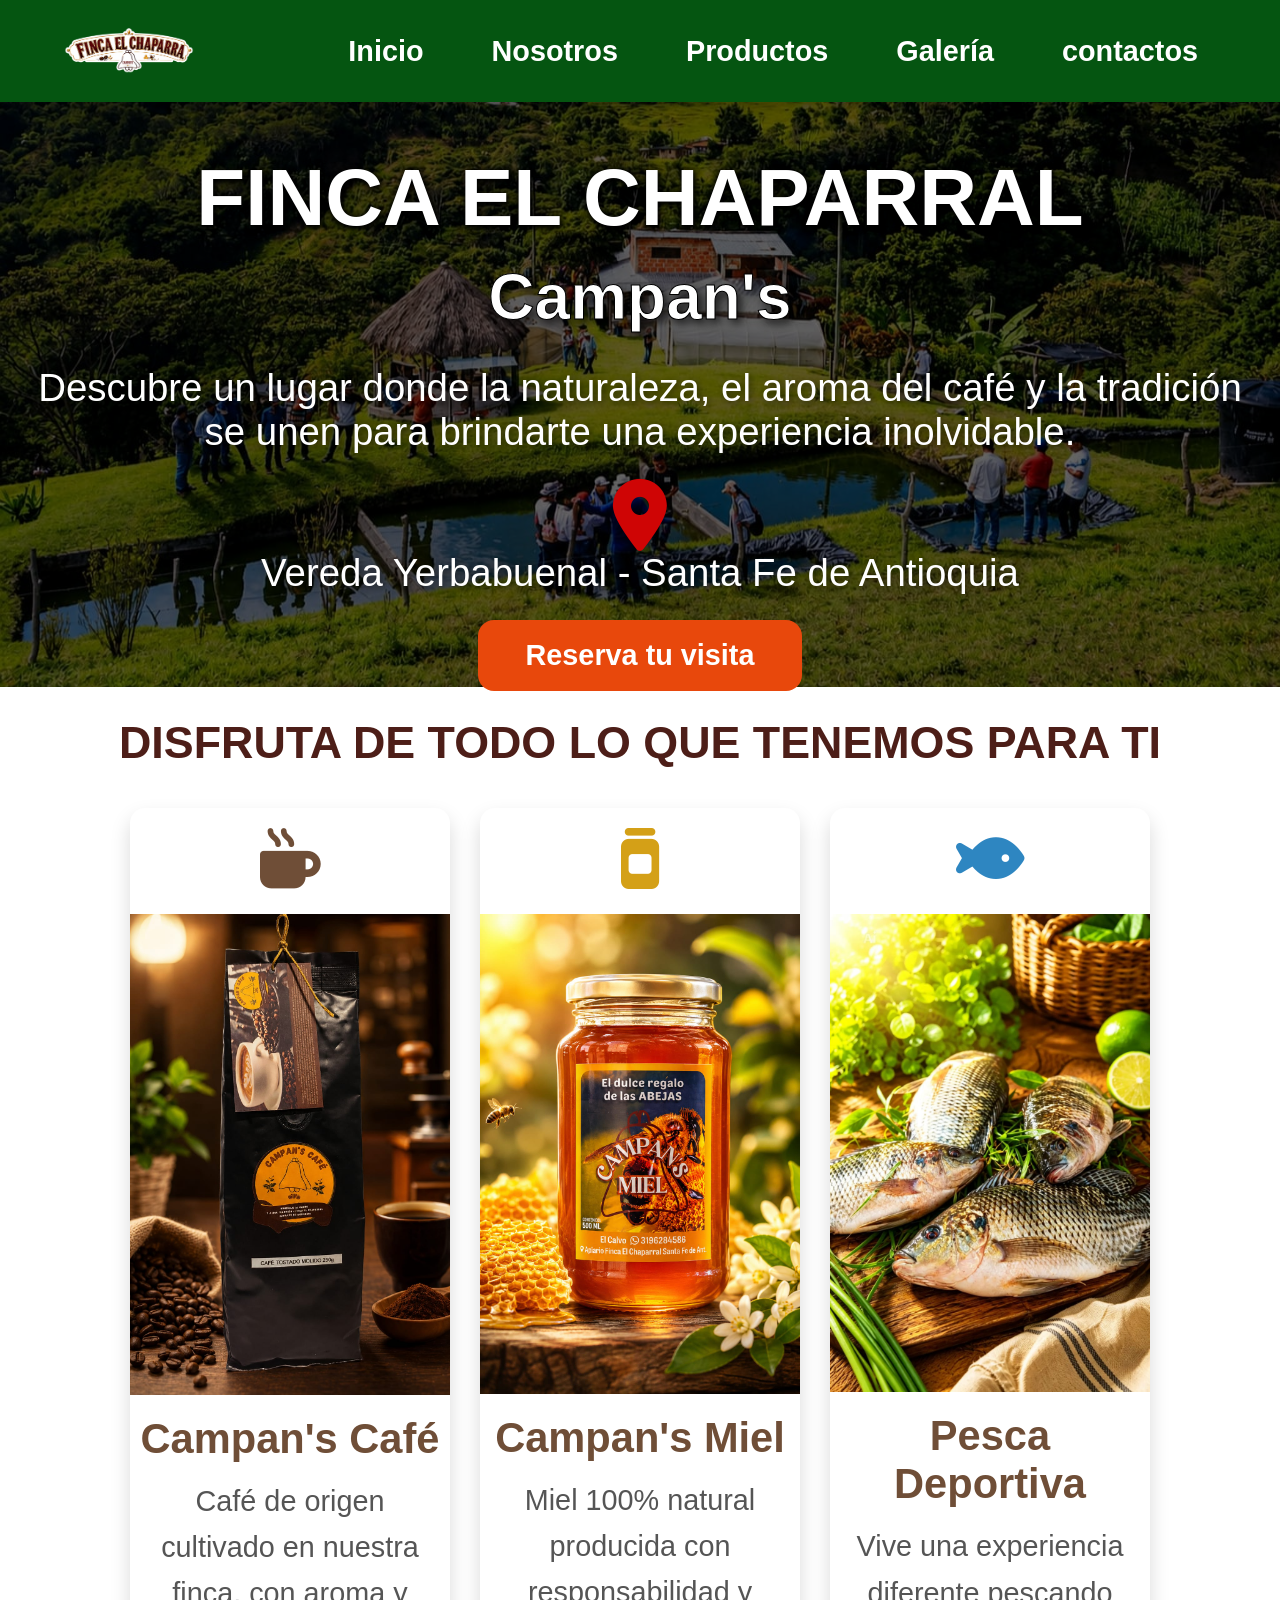
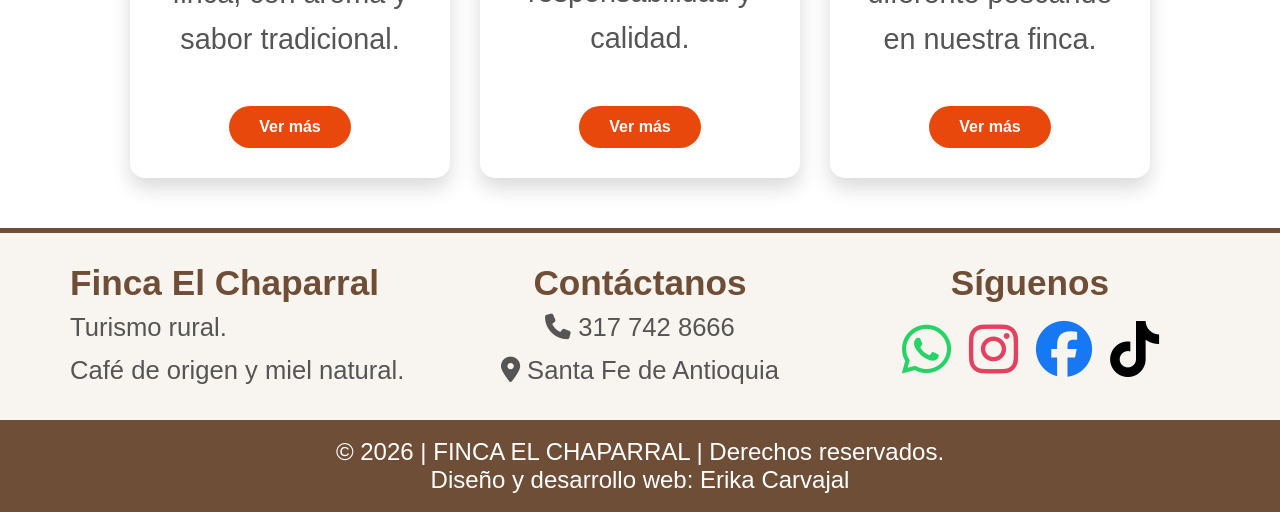
<file: index.html>
<!DOCTYPE html>
<html lang="es">

<head>
    <meta charset="UTF-8">
    <meta name="viewport" content="width=device-width, initial-scale=1.0">
    <title>FINCA EL CHAPARRAL ALBER PEREZ</title>
    
    <link rel="stylesheet" href="css/normalize.css">  
    <link rel="stylesheet" href="https://cdnjs.cloudflare.com/ajax/libs/font-awesome/6.6.0/css/all.min.css">
    <link rel="stylesheet" href="css/style.css">
</head>

<body>

<header>

   <div class="nav-bg">

        <nav class="contenedor encabezado">

            <img src="imagenes/logo.png" alt="logo finca el chaparral" class="logo">

               

            <nav class="navegacion-principal">

                <a href="index.html">Inicio</a>
                <a href="nosotros.html">Nosotros</a>
                <a href="productos.html">Productos</a>
                <a href="galeria.html">Galería</a>
                <a href="contactos.html">contactos</a>

            </nav>

        </div>

    </div>

</header>

<main> 

    <section class="hero">

        <div class="contenido-hero">

            <h1>FINCA EL CHAPARRAL</h1>
            <h2>Campan's</h2>

            <p>
                Descubre un lugar donde la naturaleza, el aroma del café y la tradición
                se unen para brindarte una experiencia inolvidable.
            </p>

            <div class="ubicacion">
                 <a href="https://www.google.com/maps/place/Finca+El+chaparral/@6.6038047,-75.9463472,1400m/data=!3m2!1e3!4b1!4m6!3m5!1s0x8e45b9b7240fe307:0xc921e3790b17cb44!8m2!3d6.6037994!4d-75.9437723!16s%2Fg%2F11smhpscqx"
       target="_blank">
                <i class="fa-solid fa-location-dot icono-ubicacion"></i> <p> Vereda Yerbabuenal - Santa Fe de Antioquia</p>
            </div>

            <a href="contactos.html" class="boton">
                Reserva tu visita
            </a>

        </div>

    </section>

    <section id="destacados">

        <h2> DISFRUTA DE TODO LO QUE TENEMOS PARA TI </h2>

        <div class="contenedor-destacados">

            <article class="tarjeta">
                <h3>
                 <i class="fa-solid fa-mug-hot icono-destacado"></i>
                 </h3>

                <img src="imagenes/cafe..jpeg" alt="Campan's Café">

                <h3>Campan's Café</h3>

                <p>
                    Café de origen cultivado en nuestra finca,
                    con aroma y sabor tradicional.
                </p>

               <a href="productos.html" class="boton-tarjeta">Ver más</a>

            </article>

            <article class="tarjeta">
                
                <h3>
                 <i class="fa-solid fa-jar icono-destacado"></i>
                </h3>

                <img src="imagenes/miel..jpeg" alt="Campan's Miel">

                <h3>Campan's Miel</h3>

                <p>
                    Miel 100% natural producida con responsabilidad
                    y calidad.
                </p>

                <a href="productos.html" class="boton-tarjeta">
                    Ver más </a>

            </article>

            <article class="tarjeta">

           <h3>
              <i class="fa-solid fa-fish icono-destacado"></i>
          </h3>
               <img src="imagenes/pescado.jpeg" alt="Pesca Deportiva">

                <h3>Pesca Deportiva</h3>

                <p>
                    Vive una experiencia diferente pescando
                    en nuestra finca.

                </p>

                <a href="productos.html" class="boton-tarjeta">
                    Ver más
                </a>

            </article>
        </div>

    </section>

</main>


<footer class="footer">

<div class="footer-contenedor">
<div class="footer-columna footer-info">

    <h3>Finca El Chaparral</h3>

    <p>Turismo rural.</p>

    <p>Café de origen y miel natural.</p>

</div>

<div class="footer-columna">

<h3>Contáctanos</h3>

<p><i class="fa-solid fa-phone"></i> 317 742 8666</p>

<p><i class="fa-solid fa-location-dot"></i> Santa Fe de Antioquia</p>

</div>

<div class="footer-columna">

<h3>Síguenos</h3>

<div class="footer-redes">

<a href="https://wa.me/573177428666" target="_blank">
<i class="fa-brands fa-whatsapp"></i>
</a>

<a href="https://www.instagram.com/finca_el_chaparral?utm_source=qr&igsh=MXdxMHJ3czNobWg0cA==" target="_blank">
<i class="fa-brands fa-instagram"></i>
</a>

<a href="https://www.facebook.com/share/1HK7VpfYNn/" target="_blank">
<i class="fa-brands fa-facebook"></i>
</a>

<a href="https://www.tiktok.com/@alberalexi?_r=1&_t=ZS-98EQbqFzDT5" target="_blank">
<i class="fa-brands fa-tiktok"></i>
</a>
</div> 

</div> 

</div> 

<div class="footer-copy">

© 2026 | FINCA EL CHAPARRAL | Derechos reservados.<br>
Diseño y desarrollo web: Erika Carvajal

</div>

</footer>
<script src="js/script.js"></script>
</body>
</html>
</file>
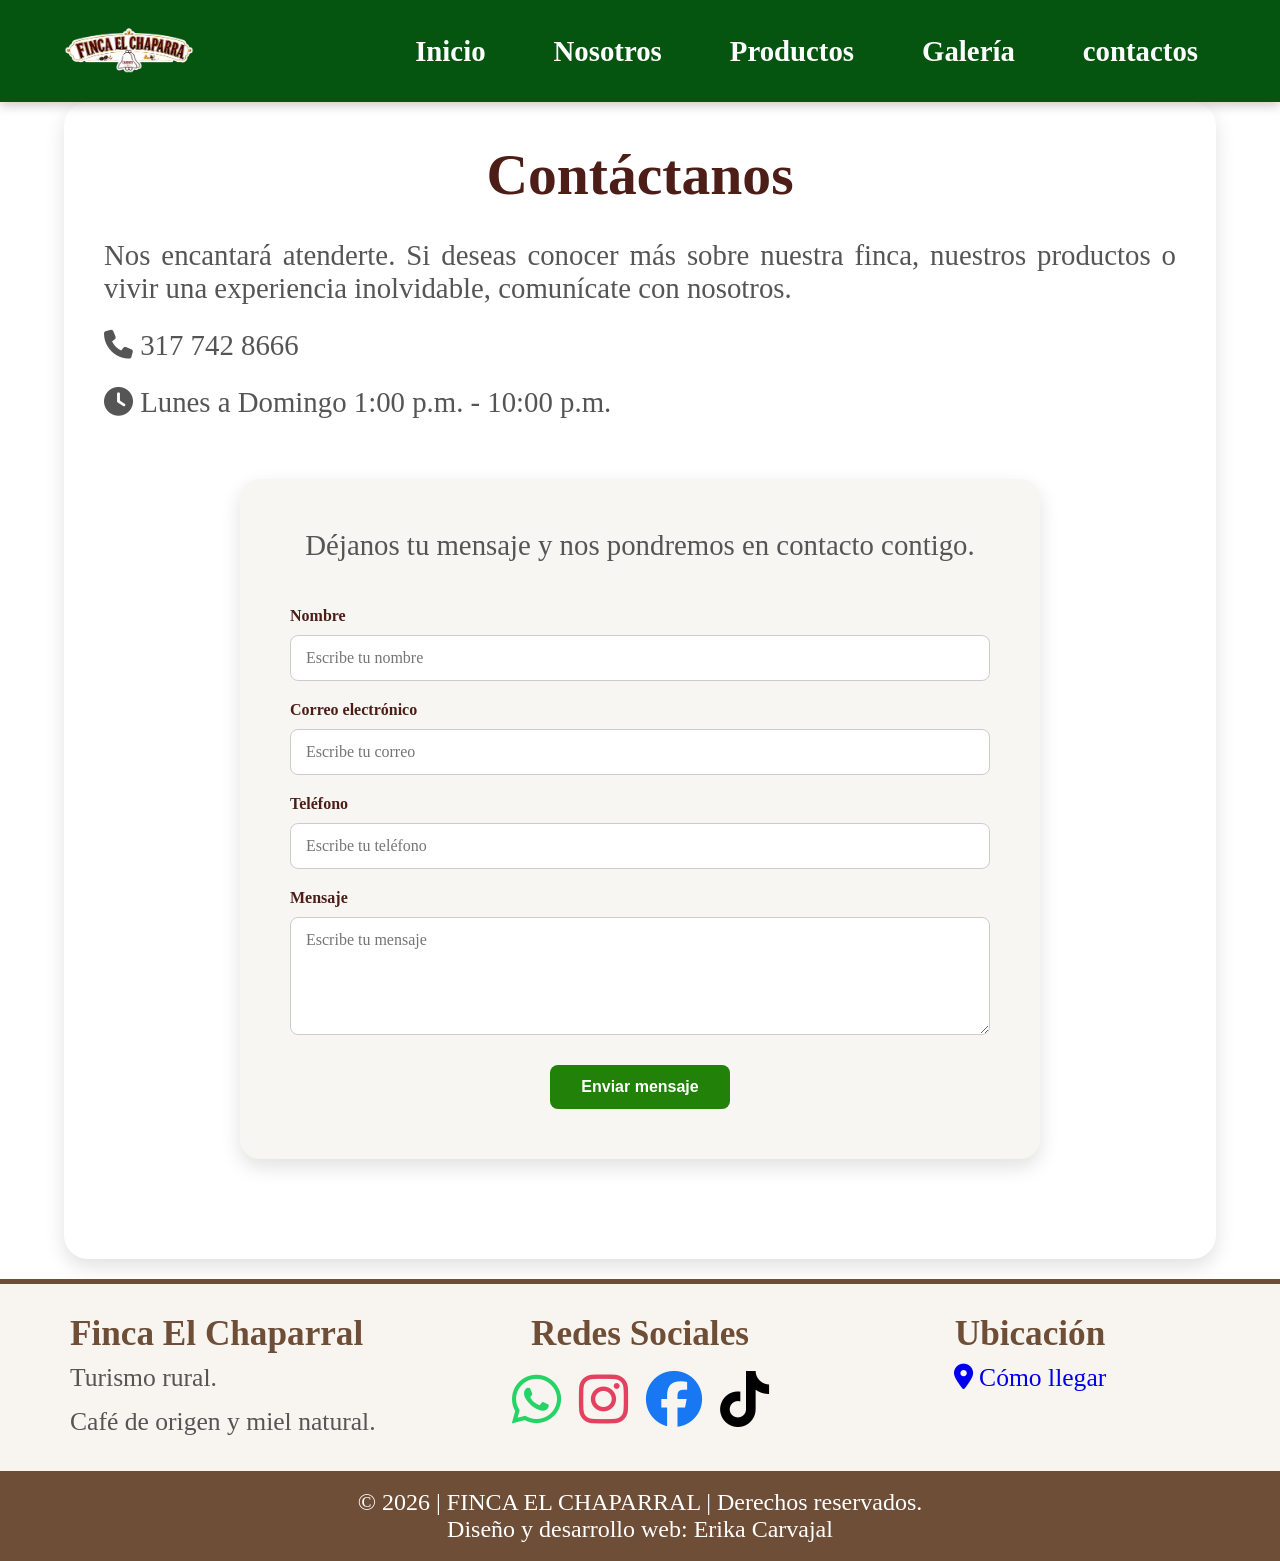
<file: contactos.html>
<!doctype html>
<html lang="es">
  <head>
    <meta charset="UTF-8" />
    <meta name="viewport" content="width=device-width, initial-scale=1.0" />
    <title>Contacto | Finca El Chaparral</title>

    <link
      rel="stylesheet"
      href="https://cdnjs.cloudflare.com/ajax/libs/font-awesome/6.6.0/css/all.min.css"
    />
    <link rel="stylesheet" href="css/style.css" />
  </head>

  <body>
    <header>
      <div class="nav-bg">
        <div class="contenedor encabezado">
          <img
            src="imagenes/logo.png"
            alt="Logo Finca El Chaparral"
            class="logo"
          />

          <nav class="navegacion-principal">
            <a href="index.html">Inicio</a>
            <a href="nosotros.html">Nosotros</a>
            <a href="productos.html">Productos</a>
            <a href="galeria.html">Galería</a>
            <a href="contactos.html">contactos</a>
          </nav>
        </div>
      </div>
    </header>

    <main class="contenedor sombra">
      <section id="contactos">
        <h2>Contáctanos</h2>

        <p>
          Nos encantará atenderte. Si deseas conocer más sobre nuestra finca,
          nuestros productos o vivir una experiencia inolvidable, comunícate con
          nosotros.
        </p>

        <p><i class="fa-solid fa-phone"></i> 317 742 8666</p>

        <p>
          <i class="fa-solid fa-clock"></i> Lunes a Domingo 1:00 p.m. - 10:00
          p.m.
        </p>

        <section class="contacto">
          <p>Déjanos tu mensaje y nos pondremos en contacto contigo.</p>

          <form id="formulario-contacto">
            <label for="nombre">Nombre</label>
            <input
              type="text"
              id="nombre"
              name="nombre"
              placeholder="Escribe tu nombre"
              required
            />

            <label for="correo">Correo electrónico</label>
            <input
              type="email"
              id="correo"
              name="correo"
              placeholder="Escribe tu correo"
              required
            />

            <label for="telefono">Teléfono</label>
            <input
              type="tel"
              id="telefono"
              name="telefono"
              placeholder="Escribe tu teléfono"
              required
            />

            <label for="mensaje">Mensaje</label>
            <textarea
              id="mensaje"
              name="mensaje"
              placeholder="Escribe tu mensaje"
              rows="5"
              required
            ></textarea>

            <button type="submit">Enviar mensaje</button>
          </form>
        </section>
      </section>
    </main>

    <footer class="footer">
      <div class="footer-contenedor">
        <div class="footer-columna footer-info">
          <h3>Finca El Chaparral</h3>

          <p>Turismo rural.</p>

          <p>Café de origen y miel natural.</p>
        </div>

        <div class="footer-columna">
          <h3>Redes Sociales</h3>

          <div class="footer-redes">
            <a href="https://wa.me/573177428666" target="_blank">
              <i class="fa-brands fa-whatsapp"></i>
            </a>

            <a
              href="https://www.instagram.com/finca_el_chaparral?utm_source=qr&igsh=MXdxMHJ3czNobWg0cA=="
              target="_blank"
            >
              <i class="fa-brands fa-instagram"></i>
            </a>

            <a
              href="https://www.facebook.com/share/1HK7VpfYNn/"
              target="_blank"
            >
              <i class="fa-brands fa-facebook"></i>
            </a>

            <a
              href="https://www.tiktok.com/@alberalexi?_r=1&_t=ZS-98EQbqFzDT5"
              target="_blank"
            >
              <i class="fa-brands fa-tiktok"></i>
            </a>
          </div>
        </div>

        <div class="footer-columna">
          <h3>Ubicación</h3>

          <p>
            <a
              href="https://www.google.com/maps/place/Finca+El+chaparral/@6.6038047,-75.9463472,1400m/data=!3m2!1e3!4b1!4m6!3m5!1s0x8e45b9b7240fe307:0xc921e3790b17cb44!8m2!3d6.6037994!4d-75.9437723!16s%2Fg%2F11smhpscqx"
              target="_blank"
            >
              <i class="fa-solid fa-location-dot"></i> Cómo llegar
            </a>
          </p>
        </div>
      </div>

      <div class="footer-copy">
        © 2026 | FINCA EL CHAPARRAL | Derechos reservados.<br />
        Diseño y desarrollo web: Erika Carvajal
      </div>
    </footer>
    <script src="js/script.js"></script>
  </body>
</html>
</file>
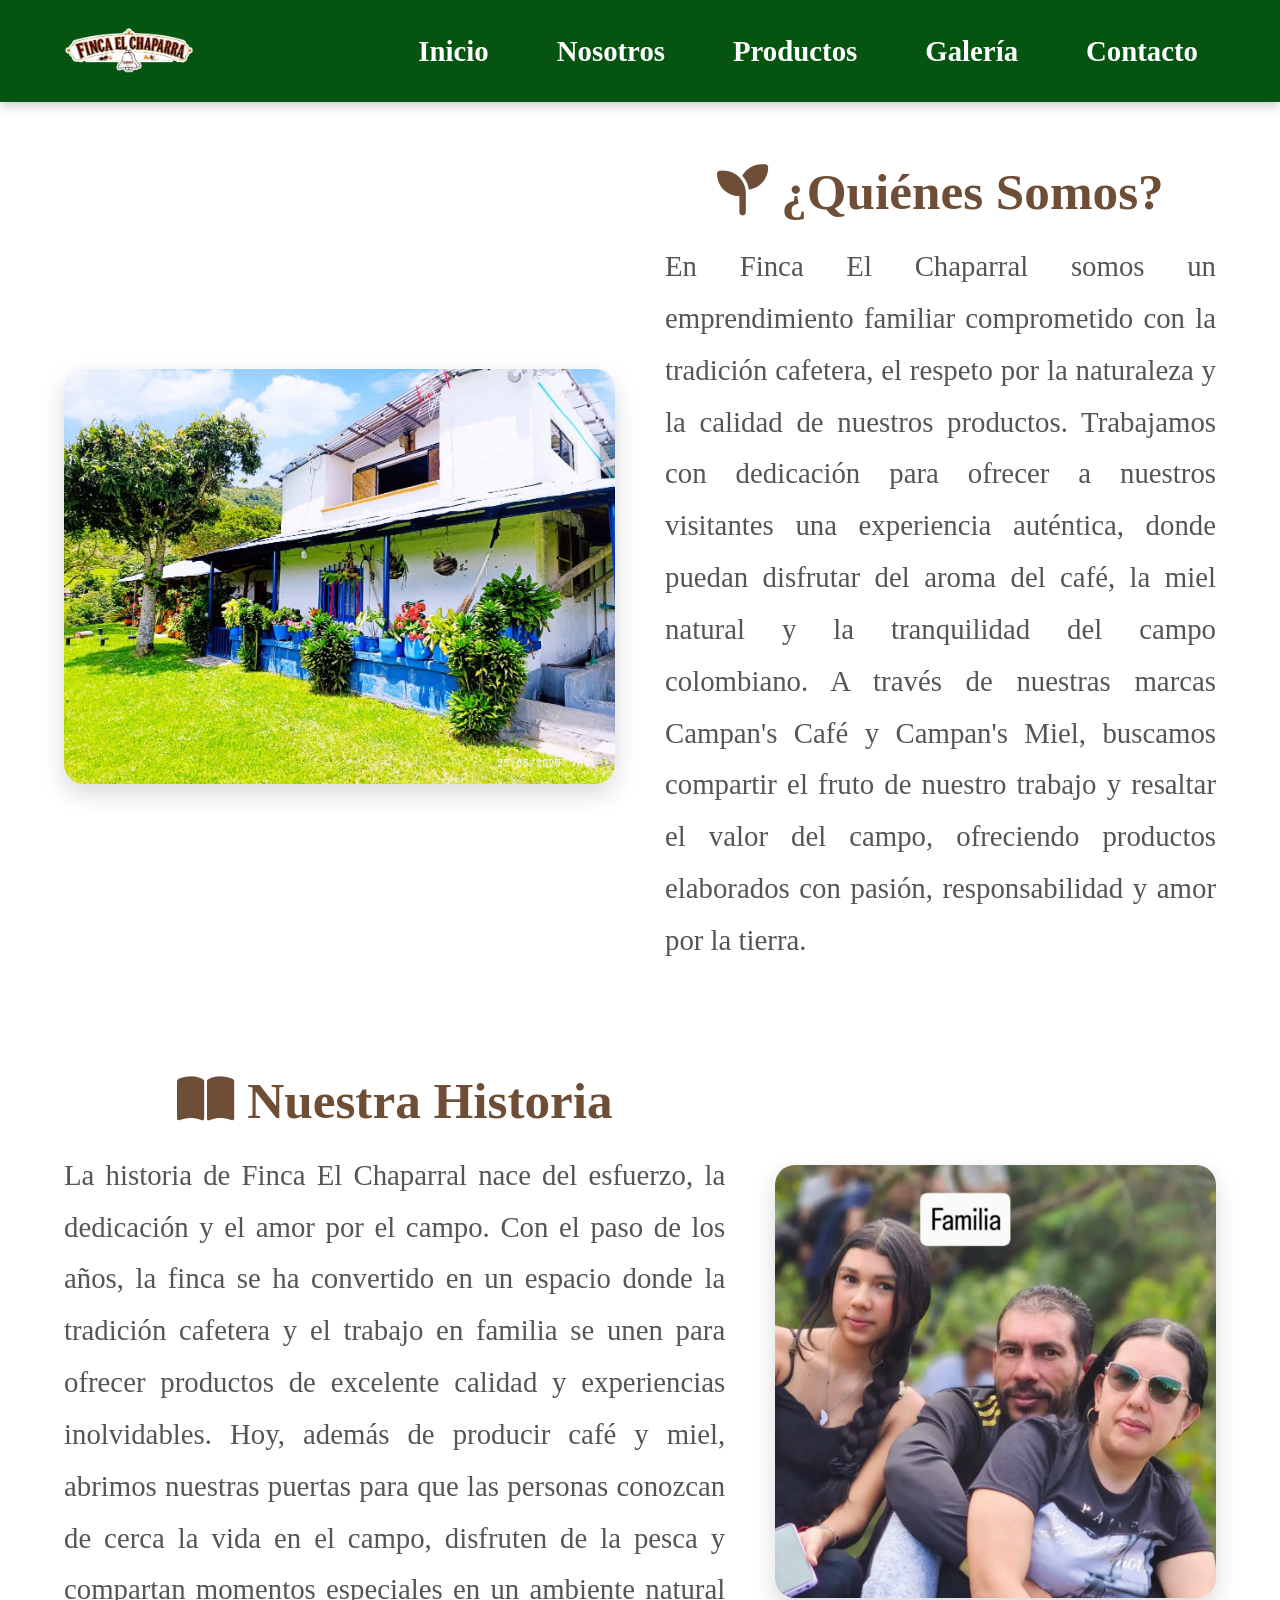
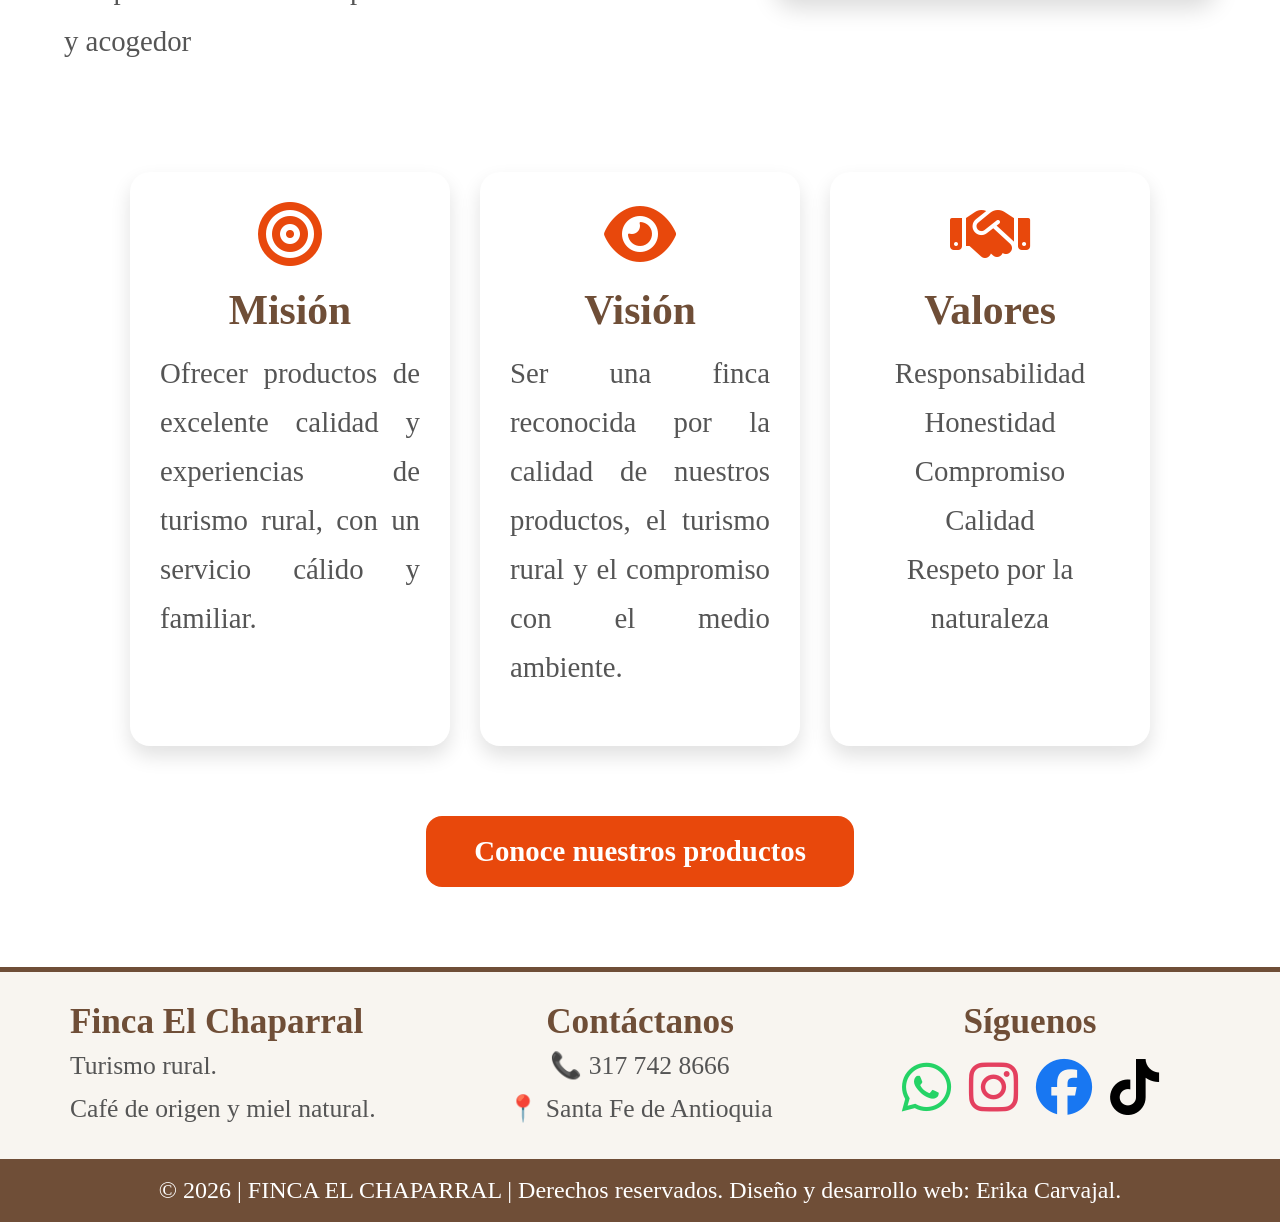
<file: nosotros.html>
<!DOCTYPE html>
<html lang="es">

<head>
    <meta charset="UTF-8">
    <meta name="viewport" content="width=device-width, initial-scale=1.0">
    <title>FINCA EL CHAPARRAL</title>

    <link rel="stylesheet" href="https://cdnjs.cloudflare.com/ajax/libs/font-awesome/6.6.0/css/all.min.css">
    <link rel="stylesheet" href="css/style.css">
</head>

<body>

  

    <header>

        <div class="nav-bg">

            <div class="contenedor encabezado">

                <img src="imagenes/logo.png" alt="Logo Finca El Chaparral" class="logo">

                <nav class="navegacion-principal">

                    <a href="index.html">Inicio</a>
                    <a href="nosotros.html">Nosotros</a>
                    <a href="productos.html">Productos</a>
                    <a href="galeria.html">Galería</a>
                    <a href="contacto.html">Contacto</a>

                </nav>

            </div>

        </div>

    </header>

    

    <main class="contenedor">

<section class="nosotros-principal">

    <div class="imagen-nosotros">

        <img src="imagenes/finosotros.jpeg" alt="Finca El Chaparral">

    </div>

    <div class="texto-nosotros">

      <h2>
    <i class="fa-solid fa-seedling icono-nosotros"></i>
    ¿Quiénes Somos?
</h2>

        <p>
           En Finca El Chaparral somos un emprendimiento familiar comprometido con la tradición cafetera,
            el respeto por la naturaleza y la calidad de nuestros productos. Trabajamos con dedicación para 
            ofrecer a nuestros visitantes una experiencia auténtica, donde puedan disfrutar del aroma del café, 
            la miel natural y la tranquilidad del campo colombiano.
            A través de nuestras marcas Campan's Café y Campan's Miel, buscamos compartir el fruto de nuestro trabajo 
           y resaltar el valor del campo, ofreciendo productos elaborados con pasión, responsabilidad y amor por la tierra.
        </p>

    </div>

</section>


<section class="historia">

    <div class="texto-historia">

       <h2>
    <i class="fa-solid fa-book-open icono-nosotros"></i>
    Nuestra Historia
</h2>

        <p>
             La historia de Finca El Chaparral nace del esfuerzo, la dedicación y el amor por el campo. Con el paso de los años,
             la finca se ha convertido en un espacio donde la tradición cafetera y el trabajo en familia se unen para ofrecer
            productos de excelente calidad y experiencias inolvidables.
             Hoy, además de producir café y miel, abrimos nuestras puertas para que las personas conozcan de cerca la vida en el campo, 
              disfruten de la pesca y compartan momentos especiales en un ambiente natural y acogedor
        </p>

    </div>

    <div class="imagen-historia">

        <img src="imagenes/familia.jpeg" alt="Familia">

    </div>

</section>


<section class="tarjetas-nosotros">

    <!-- MISIÓN -->
    <article class="card-nosotros">

        <i class="fa-solid fa-bullseye"></i>

        <h3>Misión</h3>

        <p>
            Ofrecer productos de excelente calidad y experiencias de turismo rural,
            con un servicio cálido y familiar.
        </p>

    </article>


    <!-- VISIÓN -->
    <article class="card-nosotros">

        <i class="fa-solid fa-eye"></i>

        <h3>Visión</h3>

        <p>
            Ser una finca reconocida por la calidad de nuestros productos,
            el turismo rural y el compromiso con el medio ambiente.
        </p>

    </article>


    <!-- VALORES -->
    <article class="card-nosotros">

        <i class="fa-solid fa-handshake"></i>

        <h3>Valores</h3>

        <ul>
            <li>Responsabilidad</li>
            <li>Honestidad</li>
            <li>Compromiso</li>
            <li>Calidad</li>
            <li>Respeto por la naturaleza</li>
        </ul>

    </article>

</section>

<div class="boton-productos">

    <a href="productos.html" class="boton">

        Conoce nuestros productos

    </a>

</div>

</main>



    <footer class="footer">

        <div class="footer-contenedor">

   <div class="footer-columna footer-info">

    <h3>Finca El Chaparral</h3>

    <p>Turismo rural.</p>

    <p>Café de origen y miel natural.</p>

</div>

            <div class="footer-columna">

                <h3>Contáctanos</h3>

                <p>📞 317 742 8666</p>

                <p>📍 Santa Fe de Antioquia</p>

            </div>

            <div class="footer-columna">

                <h3>Síguenos</h3>

                <div class="footer-redes">

                    <a href="https://wa.me/573177428666" target="_blank">
                        <i class="fa-brands fa-whatsapp"></i>
                    </a>

                    <a href="https://www.instagram.com/finca_el_chaparral?utm_source=qr" target="_blank">
                        <i class="fa-brands fa-instagram"></i>
                    </a>

                    <a href="https://www.facebook.com/share/1HK7VpfYNn/" target="_blank">
                        <i class="fa-brands fa-facebook"></i>
                    </a>

                    <a href="https://www.tiktok.com/@alberalexi" target="_blank">
                        <i class="fa-brands fa-tiktok"></i>
                    </a>

                </div>

            </div>

        </div>

        <div class="footer-copy">

         © 2026 | FINCA EL CHAPARRAL | Derechos reservados.
        Diseño y desarrollo web: Erika Carvajal.

        </div>

    </footer>

</body>

</html>
</file>
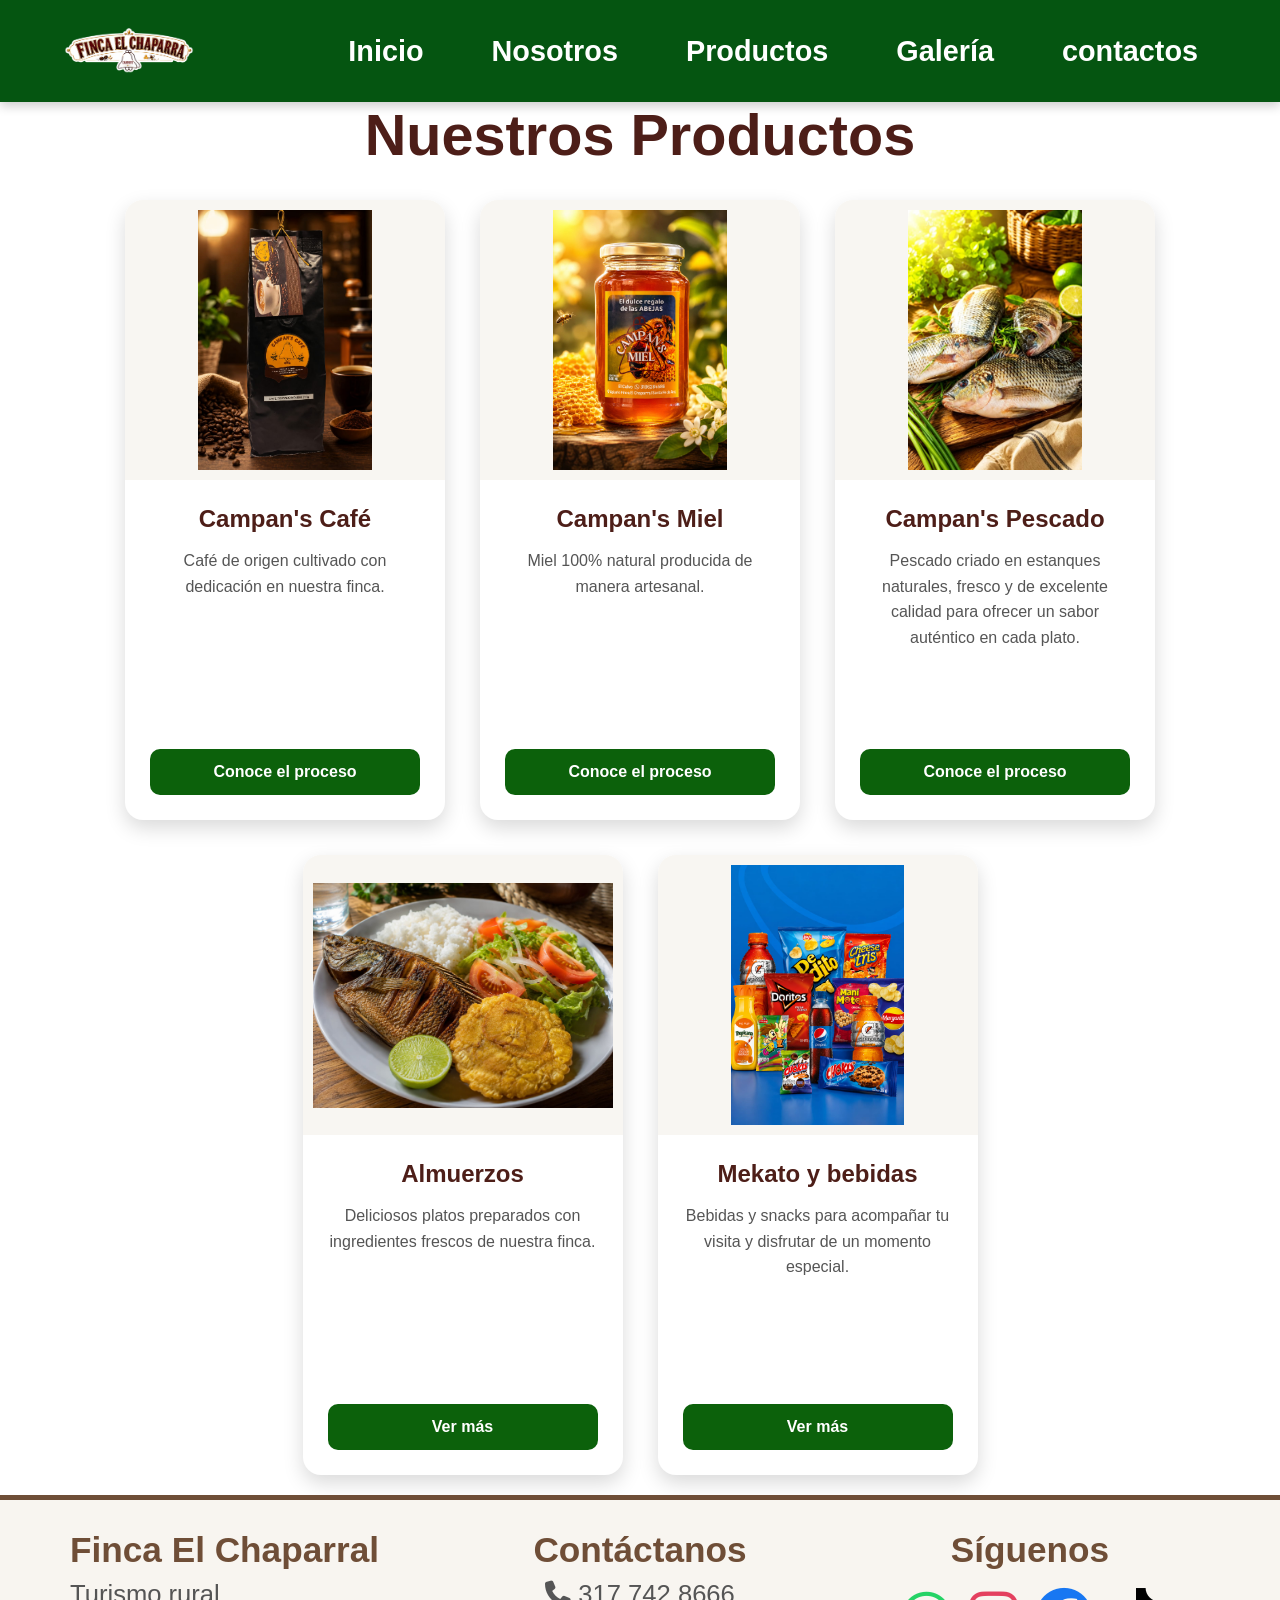
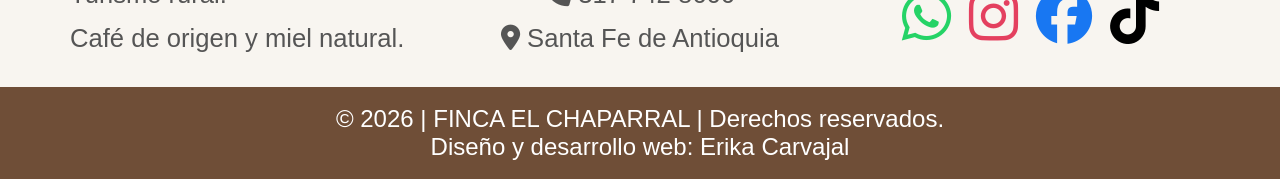
<file: productos.html>
<!DOCTYPE html>
<html lang="es">

<head>
    <meta charset="UTF-8">
    <meta name="viewport" content="width=device-width, initial-scale=1.0">
    <title>FINCA EL CHAPARRAL ALBER PEREZ</title>
    
    <link rel="stylesheet" href="css/normalize.css">  
    <link rel="stylesheet" href="https://cdnjs.cloudflare.com/ajax/libs/font-awesome/6.6.0/css/all.min.css">
    <link rel="stylesheet" href="css/style.css">
</head>

<body>

<header>

   <div class="nav-bg">

        <nav class="contenedor encabezado">

            <img src="imagenes/logo.png" alt="logo finca el chaparral" class="logo">

               

            <nav class="navegacion-principal">

                <a href="index.html">Inicio</a>
                <a href="nosotros.html">Nosotros</a>
                <a href="productos.html">Productos</a>
                <a href="galeria.html">Galería</a>
                <a href="contactos.html">contactos</a>

            </nav>

        </div>

    </div>

</header>

<!-- TARJETA DE INFORMACIÓN -->

<div id="modal-producto" class="modal-producto">

    <div class="contenido-modal">

        <button id="cerrar-modal" class="cerrar-modal">
            ×
        </button>

        <h2 id="titulo-modal"></h2>

        <p id="texto-modal"></p>

        <div id="proceso-modal"></div>

    </div>

</div>

<main>

<h2>Nuestros Productos</h2>

<div class="contenedor-productos">

    <!-- Café -->
    <div class="card-producto">

        <img src="imagenes/cafe..jpeg" alt="Campan's Café">

        <div class="contenido">

            <h3> Campan's Café</h3>

            <p>
                Café de origen cultivado con dedicación en nuestra finca.
            </p>

            <button class="btn-proceso" data-producto="cafe">
    Conoce el proceso
</button>

            <div class="proceso"></div>

        </div>

    </div>

    <!-- Miel -->
    <div class="card-producto">

        <img src="imagenes/miel..jpeg" alt="Campan's Miel">

        <div class="contenido">

            <h3> Campan's Miel</h3>

            <p>
                Miel 100% natural producida de manera artesanal.
            </p>

           <button class="btn-proceso" data-producto="miel">
    Conoce el proceso
</button>

            <div class="proceso"></div>

        </div>

    </div>

    <!-- Pescado -->
    <div class="card-producto">

        <img src="imagenes/pescado.jpeg" alt="Campan's Pescado">

        <div class="contenido">

            <h3> Campan's Pescado</h3>

            <p>
                Pescado criado en estanques naturales, fresco y de excelente calidad para ofrecer un sabor auténtico en cada plato.
            </p>

            <button class="btn-proceso">
                Conoce el proceso
            </button>

            <div class="proceso"></div>

        </div>

    </div>

    <!-- Almuerzos -->
    <div class="card-producto">

        <img src="imagenes/almuerzos.jpeg" alt="Almuerzos">

        <div class="contenido">

            <h3>  Almuerzos</h3>

            <p>
                Deliciosos platos preparados con ingredientes frescos de nuestra finca.
            </p>

            <button class="btn-info">
                Ver más
            </button>

        </div>

    </div>

    <!-- Mekato -->
    <div class="card-producto">

        <img src="imagenes/mekato.jpeg" alt="Mekato y bebidas">

        <div class="contenido">

            <h3>Mekato y bebidas</h3>

            <p>
                Bebidas y snacks para acompañar tu visita y disfrutar de un momento especial.
            </p>

            <button class="btn-info">
                Ver más
            </button>

        </div>

    </div>

</div>

</main>


<footer class="footer">

<div class="footer-contenedor">

<div class="footer-columna footer-info">

    <h3>Finca El Chaparral</h3>

    <p>Turismo rural.</p>

    <p>Café de origen y miel natural.</p>
</div>

<div class="footer-columna">

<h3>Contáctanos</h3>

<p><i class="fa-solid fa-phone"></i> 317 742 8666</p>

<p><i class="fa-solid fa-location-dot"></i> Santa Fe de Antioquia</p>

</div>

<div class="footer-columna">

<h3>Síguenos</h3>

<div class="footer-redes">

<a href="https://wa.me/573177428666" target="_blank">
<i class="fa-brands fa-whatsapp"></i>
</a>

<a href="https://www.instagram.com/finca_el_chaparral?utm_source=qr&igsh=MXdxMHJ3czNobWg0cA==" target="_blank">
<i class="fa-brands fa-instagram"></i>
</a>

<a href="https://www.facebook.com/share/1HK7VpfYNn/" target="_blank">
<i class="fa-brands fa-facebook"></i>
</a>

<a href="https://www.tiktok.com/@alberalexi?_r=1&_t=ZS-98EQbqFzDT5" target="_blank">
<i class="fa-brands fa-tiktok"></i>
</a>
</div> 

</div> 

</div> 




<div class="footer-copy">

© 2026 | FINCA EL CHAPARRAL | Derechos reservados.<br>
Diseño y desarrollo web: Erika Carvajal

</div>

</footer>
<script src="js/script.js"></script>
</body>
</html>
</file>
<file: css/style.css>
/*==========================================
VARIABLES DE COLOR
==========================================*/
:root {
  --cafe: #4d1e18;
  --verde: #073513;
  --naranja: #e8480c;
  --amarillo: #e9c600f8;
  --blanco: #ffffff;
  --rojo: #c90c0c;
}
/*==========================================
        CONFIGURACIÓN GENERAL
==========================================*/
* {
  margin: 0;
  padding: 0;
  box-sizing: border-box;
}
html {
  height: 100%;
}
body {
  min-height: 100vh;
  display: flex;
  flex-direction: column;
}
main {
  flex: 1;
}
img {
  max-width: 100%;
  display: block;
}
a {
  text-decoration: none;
}
ul {
  list-style: none;
}
.contenedor {
  width: 90%;
  max-width: 1200px;
  margin: auto;
}
/* ==========================================
   TIPOGRAFÍA
========================================== */
/* Título principal */
h1 {
  font-size: 5rem;
  font-weight: 700;
  text-align: center;
  color: #fff;
  margin-bottom: 1rem;
  text-shadow:
    0 2px 4px rgba(0, 0, 0, 0.8),
    0 0 10px rgba(0, 0, 0, 0.7),
    2px 2px 6px rgba(0, 0, 0, 0.9);
}
/* Subtítulos principales */
h2 {
  font-size: 3.6rem;
  font-weight: 600;
  text-align: center;
  color: var(--cafe);
  margin-bottom: 2rem;
}
/* Títulos secundarios */
h3 {
  font-size: 2.6rem;
  font-weight: 600;
  color: var(--verde);
  margin-bottom: 1rem;
}
/* texto normal */
p {
  font-size: 1.8rem;
  color: #555;
  text-align: justify;
  margin-bottom: 1.5rem;
}
/*=========================
        ENCABEZADO
==========================*/
.nav-bg {
  background: #ffffff;
  position: sticky;
  top: 0;
  z-index: 1000;
  box-shadow: 0 4px 15px rgba(0, 0, 0, 0.12);
  padding: 15px 0;
}
.encabezado {
  display: flex;
  justify-content: space-between;
  align-items: center;
}
.logo {
  width: 230px;
  transition: 0.3s;
}
.logo:hover {
  transform: scale(1.05);
}
.navegacion-principal {
  display: flex;
  gap: 15px;
}
.navegacion-principal a {
  color: #6f4e37;
  text-decoration: none;
  font-size: 18px;
  font-weight: 600;
  padding: 12px 22px;
  border-radius: 30px;
  transition: 0.3s;
}
.navegacion-principal a:hover {
  background: #6f4e37;
  color: white;
}
/*==========================================
        TÍTULO PRINCIPAL
==========================================*/
.titulo {
  text-align: center;
  color: var(--verde);
  font-size: 8rem;
  font-weight: bold;
  margin-bottom: 1rem;
}
.titulo span {
  display: block;
  color: var(--naranja);
  font-size: 2rem;
  font-weight: 500;
  margin-top: 0.8rem;
  letter-spacing: 1px;
}
/*==========================================
        CLASES UTILITARIAS
==========================================*/
/* Contenedor principal */
.contenedor {
  max-width: 120rem;
  margin: 0 auto;
  padding: 0;
}
/* Botones */
.boton {
  display: inline-block;
  padding: 1.2rem 3rem;
  background-color: var(--naranja);
  color: var(--blanco);
  border-radius: 1rem;
  font-size: 1.8rem;
  font-weight: 600;
  text-align: center;
  transition: all 0.3s ease;
}
/* Efecto al pasar el mouse */
.boton:hover {
  background-color: var(--amarillo);
  color: var(--cafe);
  transform: translateY(-3px);
}
/* Tarjetas */
.sombra {
  background-color: var(--blanco);
  padding: 2.5rem;
  border-radius: 1.5rem;
  box-shadow: 0 8px 20px rgba(0, 0, 0, 0.12);
}

/*=========================
      BARRA DE NAVEGACIÓN
=========================*/
.nav-bg {
  background: #055511;
  padding: 1.5rem 0;
  box-shadow: 0 4px 10px rgba(0, 0, 0, 0.2);
}
.encabezado {
  display: flex;
  justify-content: space-between;
  align-items: center;
}
.logo {
  width: 130px;
  height: auto;
}
.navegacion-principal {
  display: flex;
  align-items: center;
  gap: 2rem;
}
.navegacion-principal a {
  color: white;
  text-decoration: none;
  font-size: 1.8rem;
  font-weight: 600;
  padding: 10px 18px;
  border-radius: 25px;
  transition: 0.3s;
}
.navegacion-principal a:hover {
  background: #d4a373;
  color: #355e3b;
}
/*==========================================
        BOTÓN MODO OSCURO
        (activaremos la proxima clase con 
        javascript)
==========================================*/

.btn-modo {
  padding: 1rem 1.5rem;
  background-color: var(--amarillo);
  color: var(--cafe);
  border: none;
  border-radius: 1rem;
  font-size: 1.6rem;
  font-weight: 600;
  cursor: pointer;
  transition: 0.3s;
}
.btn-modo:hover {
  background-color: var(--naranja);
  color: var(--blanco);
}
/*==========================================
            SECCIÓN HERO
==========================================*/
.hero {
  min-height: 65vh;
  background-image: url("../imagenes/finca3.jpeg");
  background-repeat: no-repeat;
  background-size: cover;
  background-position: center;
  position: relative;
}
/* Capa oscura sobre la imagen */

.contenido-hero {
  position: absolute;
  inset: 0;
  display: flex;
  flex-direction: column;
  justify-content: center;
  align-items: center;
  text-align: center;
  padding: 2rem;
  background: rgba(0, 0, 0, 0.6);
}

/* Título */
.contenido-hero h2 {
  color: var(--blanco);
  font-size: 4rem;
  font-weight: bold;
  -webkit-text-stroke: 1px black;
  text-shadow: 4px 4px 10px rgba(0, 0, 0, 0.8);
}
/* Texto */
.contenido-hero p {
  color: var(--blanco);
  font-size: 2.4rem;
  text-shadow: 2px 2px 6px rgba(0, 0, 0, 0.5);
  max-width: 80rem;
  margin: 0 auto;
  text-align: center;
}

.footer-contenedor {
  grid-template-columns: 1fr;
}
/* ==========================================
   IMAGEN PRINCIPAL
========================================== */
.imagen-principal img {
  width: 100%;
  height: auto;
  display: block;
}
/* ===========================
   TARJETAS DESTACADAS
=========================== */
#destacados {
  margin: 30px 0;
}
#destacados h2 {
  text-align: center;
  font-size: 2.8rem;
  color: #4d1e18;
  margin-bottom: 40px;
}
.contenedor-destacados {
  display: flex;
  justify-content: center;
  gap: 30px;
  flex-wrap: wrap;
}
.tarjeta {
  width: 100%;
  max-width: 280px;
  background: #ffffff;
  border-radius: 15px;
  overflow: hidden;
  box-shadow: 0 10px 20px rgba(0, 0, 0, 0.15);
  transition: 0.4s;
}
.tarjeta:hover {
  transform: translateY(-10px);
}
.tarjeta img {
  width: 100%;
  max-width: 100%;
}
.tarjeta h3 {
  text-align: center;
  color: #2e7d32;
  margin: 20px 0 10px;
}
.tarjeta p {
  padding: 0 20px;
  text-align: center;
  line-height: 1.6;
  color: #555;
  flex-grow: 1;
}
.boton-tarjeta {
  display: inline-block;
  margin: 20px auto 30px;
  padding: 12px 30px;
  background: #e8480c;
  color: white;
  text-decoration: none;
  border-radius: 30px;
  font-weight: bold;
}
.boton-tarjeta:hover {
  background: #1b5e20;
}
.tarjeta {
  width: 100%;
  max-width: 320px;
  background: #ffffff;
  border-radius: 15px;
  overflow: hidden;
  box-shadow: 0 10px 20px rgba(0, 0, 0, 0.15);
  transition: 0.4s;
  display: flex;
  flex-direction: column;
  text-align: center;
}
/*=========================
      FOOTER
==========================*/
.footer {
  background: #f8f5f0;
  margin-top: 20px;
  border-top: 5px solid #6f4e37;
}
.footer-contenedor {
  max-width: 1200px;
  margin: auto;
  display: grid;
  grid-template-columns: repeat(3, 1fr);
  gap: 30px;
  padding: 30px;
  align-items: start;
}
.footer-columna {
  display: flex;
  flex-direction: column;
  align-items: center;
  text-align: center;
  gap: 5px;
}
.footer-columna h3 {
  color: #6f4e37;
  font-size: 2.2rem;
  margin: 0;
}
.footer-columna p {
  color: #555;
  font-size: 1.6rem;
  line-height: 1.5;
  margin: 0;
}
/* Redes */
.footer-redes {
  display: flex;
  justify-content: center;
  align-items: center;
  gap: 18px;
  margin-top: 10px;
}
.footer-redes a {
  font-size: 3.5rem;
  transition: 0.3s;
}
.footer-redes a:hover {
  transform: scale(1.2);
}
/* Colores */
.fa-whatsapp {
  color: #25d366;
}
.fa-instagram {
  color: #e4405f;
}
.fa-facebook {
  color: #1877f2;
}
.fa-tiktok {
  color: #000000;
}
.footer-copy {
  background: #6f4e37;
  color: white;
  text-align: center;
  padding: 18px;
  font-size: 1.5rem;
}
.footer-info {
  align-items: flex-start;
  text-align: left;
}
/* iconos de targetas de inicio*/
.icono-destacado {
  display: block;
  font-size: 3.8rem;
  color: #a67c52;
  margin-bottom: 10px;
}
.tarjeta h3 {
  text-align: center;
  color: #6f4e37;
  margin-bottom: 15px;
}
.fa-mug-hot {
  color: #6f4e37; /* Café */
}
.fa-jar {
  color: #d4a017; /* Miel */
}
.fa-fish {
  color: #2e86c1; /* Pesca */
}
/* ==========================================
   ubicacion 
========================================== */
.ubicacion {
  display: flex;
  flex-direction: column;
  align-items: center;
  text-align: center;
  margin: 25px 0;
}
.icono-ubicacion {
  font-size: 4.5rem;
  color: #cf0505;
  transition: 0.3s;
}
.ubicacion a {
  text-decoration: none;
}
.icono-ubicacion:hover {
  color: #e8480c;
  transform: scale(1.15);
}
/*=========================
      NOSOTROS
=========================*/
.nosotros-principal {
  display: grid;
  grid-template-columns: 1fr 1fr;
  gap: 50px;
  align-items: center;
  margin: 60px 0;
}
.imagen-nosotros img {
  width: 100%;
  border-radius: 20px;
  box-shadow: 0 10px 25px rgba(0, 0, 0, 0.15);
}
.texto-nosotros h2 {
  font-size: 3.2rem;
  color: #6f4e37;
  margin-bottom: 20px;
}
.texto-nosotros p {
  font-size: 1.8rem;
  line-height: 1.8;
  color: #555;
}
.historia {
  display: grid;
  grid-template-columns: 1.5fr 1fr;
  gap: 50px;
  align-items: center;
  margin: 80px 0;
}
.imagen-historia img {
  width: 100%;
  border-radius: 20px;
  box-shadow: 0 10px 25px rgba(0, 0, 0, 0.15);
}
.texto-historia h2 {
  font-size: 3.2rem;
  color: #6f4e37;
  margin-bottom: 20px;
}
.texto-historia p {
  font-size: 1.8rem;
  line-height: 1.8;
  color: #555;
}
.tarjetas-nosotros {
  display: flex;
  justify-content: center;
  align-items: stretch;
  gap: 30px;
  flex-wrap: wrap;
  margin: 70px 0;
}
.card-nosotros {
  width: 320px;
  background: white;
  padding: 30px;
  border-radius: 20px;
  box-shadow: 0 10px 20px rgba(0, 0, 0, 0.12);
  text-align: center;
  display: flex;
  flex-direction: column;
}
.card-nosotros:hover {
  transform: translateY(-8px);
}
.card-nosotros i {
  font-size: 4rem;
  color: #e8480c;
  margin-bottom: 20px;
}
.card-nosotros h3 {
  color: #6f4e37;
  margin-bottom: 15px;
}
.card-nosotros p,
.card-nosotros li {
  color: #555;
  line-height: 1.7;
  font-size: 1.8rem;
}
.card-nosotros ul {
  list-style: none;
  padding: 0;
}
.boton-productos {
  text-align: center;
  margin-bottom: 60px;
}

/*=========================
      PRODUCTOS
=========================*/
.productos {
  width: 100%;
  max-width: 1400px;
  margin: 0 auto;
  padding: 80px 40px;
  background: #f8f6f2;
}

.productos h2 {
  text-align: center;
  font-size: 2.5rem;
  color: #0c610b;
  margin-bottom: 50px;
}

/*=========================
   CONTENEDOR TARJETAS
=========================*/
.contenedor-productos {
  display: flex;
  justify-content: center;
  flex-wrap: wrap;
  gap: 35px;
}
.card-producto img {
  width: 100%;
  height: 280px;
  object-fit: contain;
  object-position: center;
  background: #f8f6f2;
  padding: 10px;
}
/*=========================
        TARJETA
=========================*/

.card-producto {
  width: 320px;
  min-height: 500px;
  background: #fff;
  border-radius: 18px;
  overflow: hidden;
  box-shadow: 0 8px 20px rgba(0, 0, 0, 0.15);
  display: flex;
  flex-direction: column;
  transition:
    transform 0.3s ease,
    box-shadow 0.3s ease;
}

.card-producto:hover {
  transform: translateY(-8px);
  box-shadow: 0 12px 25px rgba(0, 0, 0, 0.2);
}

/*=========================
        IMAGEN
=========================*/

.card-producto {
  width: 320px;
  min-height: 620px; /* Antes 500px aproximadamente */
  background: #fff;
  border-radius: 18px;
  overflow: hidden;
  box-shadow: 0 8px 20px rgba(0, 0, 0, 0.15);
  display: flex;
  flex-direction: column;
  transition: 0.3s;
}

/*=========================
       CONTENIDO
=========================*/
.contenido {
  padding: 25px;
  display: flex;
  flex-direction: column;
  flex: 1;
}
.contenido h3 {
  color: #4d1e18;
  font-size: 1.5rem;
  text-align: center;
  margin-bottom: 15px;
}
.contenido p {
  color: #555;
  font-size: 1rem;
  line-height: 1.6;
  text-align: center;
  flex: 1;
}
/*=========================
        BOTONES
=========================*/
.btn-proceso,
.btn-info {
  margin-top: auto;
  width: 100%;
  padding: 14px;
  border: none;
  border-radius: 10px;
  background: #0c610b;
  color: #fff;
  font-weight: 600;
  cursor: pointer;
  transition: 0.3s;
}

.btn-proceso:hover,
.btn-info:hover {
  background: #4d1e18;
}

/*=========================
    PROCESO (JAVASCRIPT)
=========================*/

.proceso {
  display: none;
  margin-top: 20px;
  padding-top: 15px;
  border-top: 1px solid #ddd;
}

.proceso p {
  margin: 8px 0;
  color: #444;
}

/*=========================================
            GALERÍA
=========================================*/

.galeria {
  width: 100%;
  padding: 70px 4%;
  background: #f8f6f2;
}

.titulo-galeria {
  text-align: center;
  font-size: 3rem;
  color: #0c610b;
  margin-bottom: 15px;
}

.galeria-texto {
  text-align: center;
  max-width: 700px;
  margin: 0 auto 40px;
  color: #555;
  font-size: 1.05rem;
  line-height: 1.6;
}

/*=========================================
            BOTONES
=========================================*/

.filtros-galeria {
  display: flex;
  justify-content: center;
  flex-wrap: wrap;
  gap: 15px;
  margin-bottom: 45px;
}

.filtros-galeria button {
  background: #4d1e18;
  color: #fff;

  border: none;

  padding: 12px 28px;

  border-radius: 30px;

  cursor: pointer;

  font-size: 1rem;

  transition: 0.3s;
}

.filtros-galeria button:hover {
  background: #0c610b;
}

.filtros-galeria button.activo {
  background: #0c610b;
}
/*=========================================
              GALERÍA AUTOMÁTICA
=========================================*/

.galeria-grid {
  width: 100%;
  columns: 4 220px;
  column-gap: 8px;
}

.galeria-item {
  width: 100%;
  margin: 0 0 8px 0;
  padding: 0;
  break-inside: avoid;
  overflow: hidden;
  border-radius: 10px;
}

/* IMÁGENES Y VIDEOS */

.galeria-item img,
.galeria-item video {
  width: 100%;
  height: auto;
  display: block;
  object-fit: contain;
  margin: 0;
  padding: 0;
  border-radius: 10px;
}

/* EFECTO AL PASAR EL MOUSE */

.galeria-item:hover img,
.galeria-item:hover video {
  transform: scale(1.03);
}

/*=========================================
            formulario 
=========================================*/

.contacto {
  width: 100%;
  max-width: 800px;
  margin: 60px auto;
  padding: 50px;
  background: #f8f6f2;
  border-radius: 20px;
  box-shadow: 0 8px 20px rgba(0, 0, 0, 0.12);
}

.contacto h2 {
  text-align: center;
  color: #0c610b;
  font-size: 2.5rem;
  margin-bottom: 15px;
}

.contacto > p {
  text-align: center;
  color: #555;
  margin-bottom: 35px;
}

/* FORMULARIO */

#formulario-contacto {
  display: flex;
  flex-direction: column;
  gap: 10px;
}

#formulario-contacto label {
  color: #4d1e18;
  font-weight: 600;
  margin-top: 10px;
}

#formulario-contacto input,
#formulario-contacto textarea {
  width: 100%;
  padding: 13px 15px;
  border: 1px solid #ccc;
  border-radius: 8px;
  font-family: inherit;
  font-size: 1rem;
  outline: none;
  background: #fff;
}

#formulario-contacto input:focus,
#formulario-contacto textarea:focus {
  border-color: #e74505;
}

/* BOTÓN */

#formulario-contacto button {
  width: 180px;
  margin: 20px auto 0;
  padding: 13px 20px;
  border: none;
  border-radius: 8px;
  background: #218109;
  color: #fff;
  font-size: 1rem;
  font-weight: 600;
  cursor: pointer;
  transition: 0.3s;
}

#formulario-contacto button:hover {
  background: #4d1e18;
}

/* INTERACION JAVASCRIPT */

.modal-producto {
  display: none;
  position: fixed;
  inset: 0;
  background: rgba(0, 0, 0, 0.55);
  justify-content: center;
  align-items: center;
  z-index: 1000;
}

.modal-producto.mostrar {
  display: flex;
}

.contenido-modal {
  position: relative;
  width: 90%;
  max-width: 550px;
  padding: 35px;
  background: #f8f6f2;
  border-radius: 18px;
  box-shadow: 0 10px 30px rgba(0, 0, 0, 0.3);
}

.contenido-modal h2 {
  color: #0c610b;
  margin-bottom: 15px;
}

.contenido-modal p {
  line-height: 1.6;
  color: #4d1e18;
}

.cerrar-modal {
  position: absolute;
  top: 10px;
  right: 15px;
  border: none;
  background: transparent;
  font-size: 30px;
  cursor: pointer;
  color: #4d1e18;
}

.cerrar-modal:hover {
  color: #c90c0c;
}

#proceso-modal {
  margin-top: 20px;
}
#proceso-modal i {
  color: #0c610b;
  font-size: 1.2rem;
  width: 25px;
  margin-right: 10px;
}
/* =========================================
   DISEÑO RESPONSIVE
   PC → TABLET → CELULAR
   ========================================= */

/* =========================================
   TABLET
   ========================================= */

@media (max-width: 992px) {
  /* ---------- GENERAL ---------- */

  body {
    overflow-x: hidden;
  }

  .contenedor {
    width: 94%;
    max-width: 1200px;
    margin: 0 auto;
  }

  img,
  video {
    max-width: 100%;
  }

  h1 {
    font-size: clamp(2.5rem, 7vw, 4.5rem);
  }

  h2 {
    font-size: clamp(1.8rem, 5vw, 3rem);
  }

  h3 {
    font-size: 1.5rem;
  }

  p {
    font-size: 0.95rem;
    line-height: 1.5;
  }

  /* ---------- ENCABEZADO ---------- */

  .encabezado {
    display: flex;
    flex-direction: row;
    align-items: center;
    justify-content: flex-start;
    gap: 15px;
  }

  .logo {
    width: 90px;
    height: auto;
    flex-shrink: 0;
  }

  .navegacion-principal {
    display: flex;
    flex-direction: row;
    align-items: center;
    justify-content: flex-start;
    gap: 6px;
    flex: 1;
    min-width: 0;
  }

  .navegacion-principal a {
    font-size: 0.8rem;
    padding: 7px 9px;
    white-space: nowrap;
  }

  /* ---------- HERO ---------- */

  .hero {
    min-height: 75vh;
    padding: 40px 20px;
  }

  .contenido-hero {
    width: 100%;
    max-width: 700px;
    margin: 0 auto;
  }

  .contenido-hero h2 {
    font-size: clamp(2rem, 6vw, 3.5rem);
  }

  .contenido-hero p {
    font-size: 1rem;
    line-height: 1.5;
  }

  /* ---------- DESTACADOS ---------- */

  .contenedor-destacados {
    display: grid;
    grid-template-columns: repeat(3, 1fr);
    gap: 15px;
    width: 94%;
    margin: 0 auto;
  }

  .tarjeta {
    width: 100%;
    max-width: none;
    padding: 15px;
  }

  .tarjeta img {
    width: 100%;
    max-width: 100%;
    height: 160px;
    object-fit: cover;
  }

  .tarjeta p {
    font-size: 0.85rem;
    line-height: 1.4;
  }

  .boton-tarjeta {
    font-size: 0.8rem;
    padding: 8px 12px;
  }

  /* ---------- NOSOTROS ---------- */

  .nosotros-principal,
  .historia {
    gap: 25px;
  }

  .texto-nosotros p,
  .texto-historia p {
    font-size: 0.95rem;
    line-height: 1.5;
  }

  .tarjetas-nosotros {
    gap: 15px;
  }

  .card-nosotros {
    width: 100%;
  }

  /* ---------- PRODUCTOS ---------- */

  .productos {
    padding: 50px 20px;
  }

  .contenedor-productos {
    display: grid;
    grid-template-columns: repeat(3, 1fr);
    gap: 15px;
  }

  .card-producto {
    width: 100%;
    min-height: auto;
  }

  .card-producto img {
    width: 100%;
    height: 180px;
    object-fit: contain;
  }

  /* ---------- GALERÍA ---------- */

  .galeria {
    width: 100%;
    padding: 45px 3%;
  }

  .titulo-galeria {
    font-size: 2.3rem;
  }

  .galeria-texto {
    font-size: 0.95rem;
  }

  .filtros-galeria {
    display: flex;
    justify-content: center;
    flex-wrap: wrap;
    gap: 8px;
  }

  .filtros-galeria button {
    font-size: 0.8rem;
    padding: 8px 12px;
  }

  .galeria-grid {
    columns: 3 140px;
    column-gap: 8px;
    width: 100%;
  }

  .galeria-item {
    margin-bottom: 8px;
    break-inside: avoid;
  }

  .galeria-item img,
  .galeria-item video {
    width: 100%;
    height: auto;
    display: block;
  }

  /* ---------- CONTACTOS ---------- */

  .contacto-contenedor {
    display: grid;
    grid-template-columns: 1fr 1fr;
    gap: 20px;
    width: 94%;
    margin: 0 auto;
  }

  .contacto-info,
  .contacto-formulario {
    width: 100%;
  }

  #formulario-contacto input,
  #formulario-contacto textarea {
    font-size: 0.9rem;
    padding: 9px;
  }

  /* ---------- FOOTER ---------- */

  .footer-contenedor {
    grid-template-columns: repeat(2, 1fr);
    gap: 20px;
    padding: 30px 20px;
  }
}

/* =========================================
   CELULAR
   ========================================= */

@media (max-width: 768px) {
  /* ---------- GENERAL ---------- */

  html {
    width: 100%;
    overflow-x: hidden;
  }

  body {
    width: 100%;
    margin: 0;
    overflow-x: hidden;
  }

  .contenedor {
    width: 94%;
    max-width: 1200px;
    margin: 0 auto;
  }

  section {
    width: 100%;
  }

  img,
  video {
    max-width: 100%;
  }

  h1 {
    font-size: clamp(2rem, 9vw, 3.5rem);
    line-height: 1.1;
  }

  h2 {
    font-size: clamp(1.6rem, 7vw, 2.5rem);
    line-height: 1.2;
  }

  h3 {
    font-size: clamp(1.1rem, 4.5vw, 1.5rem);
    line-height: 1.3;
  }

  p {
    font-size: 0.88rem;
    line-height: 1.5;
  }

  /* =====================================
       ENCABEZADO
       ===================================== */

  .nav-bg {
    padding: 7px 0;
  }

  .encabezado {
    display: flex;
    flex-direction: row;
    align-items: center;
    justify-content: flex-start;
    gap: 6px;
    width: 100%;
    padding: 6px 3px;
  }
  .logo {
    width: 80px;
    height: auto;
    flex-shrink: 0;
  }

  .navegacion-principal {
    display: flex;
    flex-direction: row;
    align-items: center;

    justify-content: space-between;

    gap: 5px;

    flex: 1;
    min-width: 0;

    overflow-x: auto;
    white-space: nowrap;
    scrollbar-width: none;
  }

  .navegacion-principal::-webkit-scrollbar {
    display: none;
  }
  .navegacion-principal a {
    flex-shrink: 0;
    font-size: 0.78rem;
    padding: 7px 6px;
    white-space: nowrap;
  }

  /* =====================================
       HERO
       ===================================== */

  .hero {
    min-height: 52vh;
    height: 52vh;
    padding: 20px 15px;
    display: flex;
    align-items: center;
    justify-content: center;
  }

  .contenido-hero {
    width: 100%;
    max-width: 650px;
    margin: 0 auto;
    text-align: center;
  }

  .contenido-hero h2 {
    font-size: clamp(1.8rem, 8vw, 3rem);
    line-height: 1.15;
  }

  .contenido-hero p {
    font-size: 0.9rem;
    line-height: 1.5;
    max-width: 600px;
    margin: 10px auto;
  }

  /* =====================================
       DESTACADOS - INICIO
       ===================================== */

  #destacados {
    width: 100%;
    margin: 30px 0;
    padding: 0 10px;
  }

  #destacados h2 {
    font-size: 1.8rem;
    text-align: center;
    margin-bottom: 20px;
  }

  .contenedor-destacados {
    display: grid;
    grid-template-columns: repeat(2, minmax(0, 1fr));
    gap: 12px;
    width: 96%;
    margin: 0 auto;
  }

  .tarjeta {
    width: 100%;
    max-width: none;
    padding: 11px;
    margin: 0;
  }

  .tarjeta img {
    width: 100%;
    max-width: 100%;
    height: 125px;
    object-fit: cover;
    display: block;
  }

  .tarjeta p {
    font-size: 0.76rem;
    line-height: 1.35;
    margin: 8px 0;
  }

  .tarjeta h3 {
    font-size: 1rem;
    margin: 6px 0;
  }

  .icono-destacado {
    font-size: 1.2rem;
  }

  .boton-tarjeta {
    display: inline-block;
    font-size: 0.72rem;
    padding: 6px 9px;
  }

  /* =====================================
       NOSOTROS
       ===================================== */
  .nosotros-principal,
  .historia {
    width: 92%;
    margin: 25px auto;
    gap: 12px;
  }

  .texto-nosotros h2,
  .texto-historia h2 {
    font-size: 1.45rem;
    line-height: 1.2;
    margin-bottom: 8px;
  }

  .texto-nosotros p,
  .texto-historia p {
    font-size: 0.75rem;
    line-height: 1.4;
    margin-bottom: 7px;
  }

  .tarjetas-nosotros {
    display: grid;
    grid-template-columns: repeat(2, 1fr);
    gap: 8px;
    width: 94%;
    margin: 20px auto;
  }

  .card-nosotros {
    width: 100%;
    padding: 10px;
  }
  .card-nosotros p,
  .card-nosotros li {
    font-size: 0.7rem;
    line-height: 1.35;
  }
  /* =====================================
       PRODUCTOS
       ===================================== */

  .productos {
    width: 100%;
    padding: 40px 12px;
  }

  .productos h2 {
    font-size: 1.8rem;
    text-align: center;
    margin-bottom: 25px;
  }

  .contenedor-productos {
    display: grid;
    grid-template-columns: repeat(2, minmax(0, 1fr));
    gap: 12px;
    width: 96%;
    margin: 0 auto;
  }

  .card-producto {
    width: 100%;
    min-height: auto;
    padding: 12px;
  }

  .card-producto img {
    width: 100%;
    height: 150px;
    object-fit: contain;
  }

  .card-producto h3 {
    font-size: 1rem;
  }

  .card-producto p {
    font-size: 0.78rem;
    line-height: 1.4;
  }

  .contenido {
    padding: 12px;
  }

  /* =====================================
       GALERÍA
       ===================================== */

  .galeria {
    width: 100%;
    padding: 35px 2%;
  }

  .titulo-galeria {
    font-size: 1.9rem;
    text-align: center;
  }

  .galeria-texto {
    font-size: 0.85rem;
    line-height: 1.5;
    text-align: center;
    padding: 0 10px;
  }

  .filtros-galeria {
    display: flex;
    justify-content: center;
    align-items: center;
    flex-wrap: wrap;
    gap: 6px;
    margin-bottom: 20px;
  }

  .filtros-galeria button {
    font-size: 0.72rem;
    padding: 7px 10px;
  }
  .galeria-grid {
    columns: 2 90px;
    column-gap: 5px;
    width: 92%;
    margin: 0 auto;
  }

  .galeria-item {
    width: 100%;
    margin-bottom: 5px;
    break-inside: avoid;
  }

  .galeria-item img,
  .galeria-item video {
    width: 100%;
    height: auto;
    display: block;
  }

  .galeria-item {
    width: 100%;
    margin-bottom: 5px;
    break-inside: avoid;
  }

  .galeria-item img,
  .galeria-item video {
    width: 100%;
    height: auto;
    display: block;
  }

  .galeria-item {
    width: 100%;
    margin-bottom: 6px;
    break-inside: avoid;
  }

  .galeria-item img,
  .galeria-item video {
    width: 100%;
    height: auto;
    display: block;
  }

  /* =====================================
       CONTACTOS
       ===================================== */

  .contacto {
    width: 94%;
    margin: 30px auto;
    padding: 30px 15px;
  }

  .contacto-contenedor {
    display: grid;
    grid-template-columns: 1fr 1fr;
    gap: 12px;
    width: 100%;
    margin: 0 auto;
  }

  .contacto-info,
  .contacto-formulario {
    width: 100%;
    padding: 12px;
  }

  .contacto h2 {
    font-size: 1.7rem;
  }

  #formulario-contacto input,
  #formulario-contacto textarea {
    width: 100%;
    font-size: 0.78rem;
    padding: 8px;
  }

  #formulario-contacto textarea {
    min-height: 100px;
  }

  #formulario-contacto button {
    width: 100%;
    font-size: 0.8rem;
    padding: 9px;
  }

  /* =====================================
       FOOTER
       ===================================== */

  .footer-contenedor {
    display: grid;
    grid-template-columns: repeat(2, 1fr);
    gap: 15px;
    padding: 25px 15px;
  }

  .footer-columna h3 {
    font-size: 1.1rem;
  }

  .footer-columna p {
    font-size: 0.75rem;
    line-height: 1.4;
  }

  .footer-redes {
    display: flex;
    justify-content: center;
    gap: 10px;
  }

  .footer-redes a {
    font-size: 1.8rem;
  }

  .footer-copy {
    font-size: 0.7rem;
    text-align: center;
  }
}

/* =========================================
   CELULARES PEQUEÑOS
   ========================================= */

@media (max-width: 430px) {
  /* ---------- MENÚ ---------- */

  .encabezado {
    gap: 4px;
    padding: 5px 2px;
  }

  .logo {
    width: 60px;
  }

  .navegacion-principal {
    gap: 2px;
  }

  .navegacion-principal a {
    font-size: 0.58rem;
    padding: 5px 4px;
  }

  /* ---------- HERO ---------- */
  .hero {
    min-height: 48vh;
    height: 48vh;
    padding: 15px 10px;
  }
  .contenido-hero h2 {
    font-size: clamp(1.5rem, 6vw, 2.4rem);
    line-height: 1.15;
  }
  .contenido-hero p {
    font-size: 0.9rem;
    line-height: 1.5;
    max-width: 600px;
    margin: 10px auto;
  }
  /* ---------- TARJETAS ---------- */

  .contenedor-destacados {
    width: 97%;
    gap: 8px;
  }

  .tarjeta {
    padding: 9px;
  }

  .tarjeta img {
    height: 110px;
  }

  .tarjeta h3 {
    font-size: 0.9rem;
  }

  .tarjeta p {
    font-size: 0.7rem;
  }

  .boton-tarjeta {
    padding: 10px 20px;
    font-size: 1rem;
    width: auto;
    max-width: 220px;
    margin: 0 auto;
  }
  /* ---------- PRODUCTOS ---------- */

  .contenedor-productos {
    width: 97%;
    gap: 8px;
  }

  .card-producto {
    padding: 9px;
  }

  .card-producto img {
    height: 125px;
  }

  .card-producto h3 {
    font-size: 0.9rem;
  }

  .card-producto p {
    font-size: 0.7rem;
  }

  /* ---------- GALERÍA ---------- */

  .galeria {
    padding: 30px 2%;
  }

  .titulo-galeria {
    font-size: 1.6rem;
  }

  .galeria-texto {
    font-size: 0.78rem;
  }

  .filtros-galeria button {
    font-size: 0.65rem;
    padding: 6px 8px;
  }
  .galeria-grid {
    columns: 2 80px;
    column-gap: 5px;
    width: 90%;
    margin: 0 auto;
  }
  /* ---------- CONTACTO ---------- */

  .contacto-contenedor {
    gap: 8px;
  }

  .contacto-info,
  .contacto-formulario {
    padding: 9px;
  }

  .contacto h2 {
    font-size: 1.5rem;
  }

  /* ---------- FOOTER ---------- */

  .footer-contenedor {
    gap: 10px;
    padding: 20px 10px;
  }

  .footer-columna h3 {
    font-size: 1rem;
  }

  .footer-columna p {
    font-size: 0.68rem;
  }
}
/* =========================================
   AJUSTE FINAL DEL HERO EN CELULAR
   ========================================= */

@media (max-width: 768px) {
  .hero {
    width: 100%;
    height: 560px;
    min-height: 560px;
    max-height: 560px;

    padding: 20px 15px;

    display: flex;
    align-items: center;
    justify-content: center;

    overflow: hidden;

    background-position: center center;
    background-size: cover;
  }

  .contenido-hero {
    width: 100%;
    max-width: 600px;
    text-align: center;

    display: flex;
    flex-direction: column;
    align-items: center;
    justify-content: center;

    gap: 8px;
  }

  .contenido-hero h1,
  .contenido-hero h2 {
    font-size: 2.2rem;
    line-height: 1.1;
    margin: 0;
  }

  .contenido-hero p {
    font-size: 0.85rem;
    line-height: 1.4;
    margin: 8px auto;
    max-width: 330px;
  }

  .contenido-hero .fa-location-dot,
  .contenido-hero i {
    font-size: 45px;
    margin: 5px 0;
  }

  .contenido-hero .boton,
  .contenido-hero .btn,
  .contenido-hero a {
    font-size: 0.9rem;
    padding: 10px 20px;
  }
}

/* =========================================
   CELULARES PEQUEÑOS
   ========================================= */

@media (max-width: 430px) {
  .hero {
    height: 500px;
    min-height: 500px;
    max-height: 500px;

    padding: 15px 10px;
  }

  .contenido-hero {
    gap: 5px;
  }

  .contenido-hero h1,
  .contenido-hero h2 {
    font-size: 1.9rem;
    line-height: 1.1;
  }

  .contenido-hero p {
    font-size: 0.78rem;
    line-height: 1.4;
    max-width: 310px;
  }

  .contenido-hero .fa-location-dot,
  .contenido-hero i {
    font-size: 38px;
    margin: 3px 0;
  }

  .contenido-hero .boton,
  .contenido-hero .btn,
  .contenido-hero a {
    font-size: 0.8rem;
    padding: 9px 18px;
  }
}
</file>
